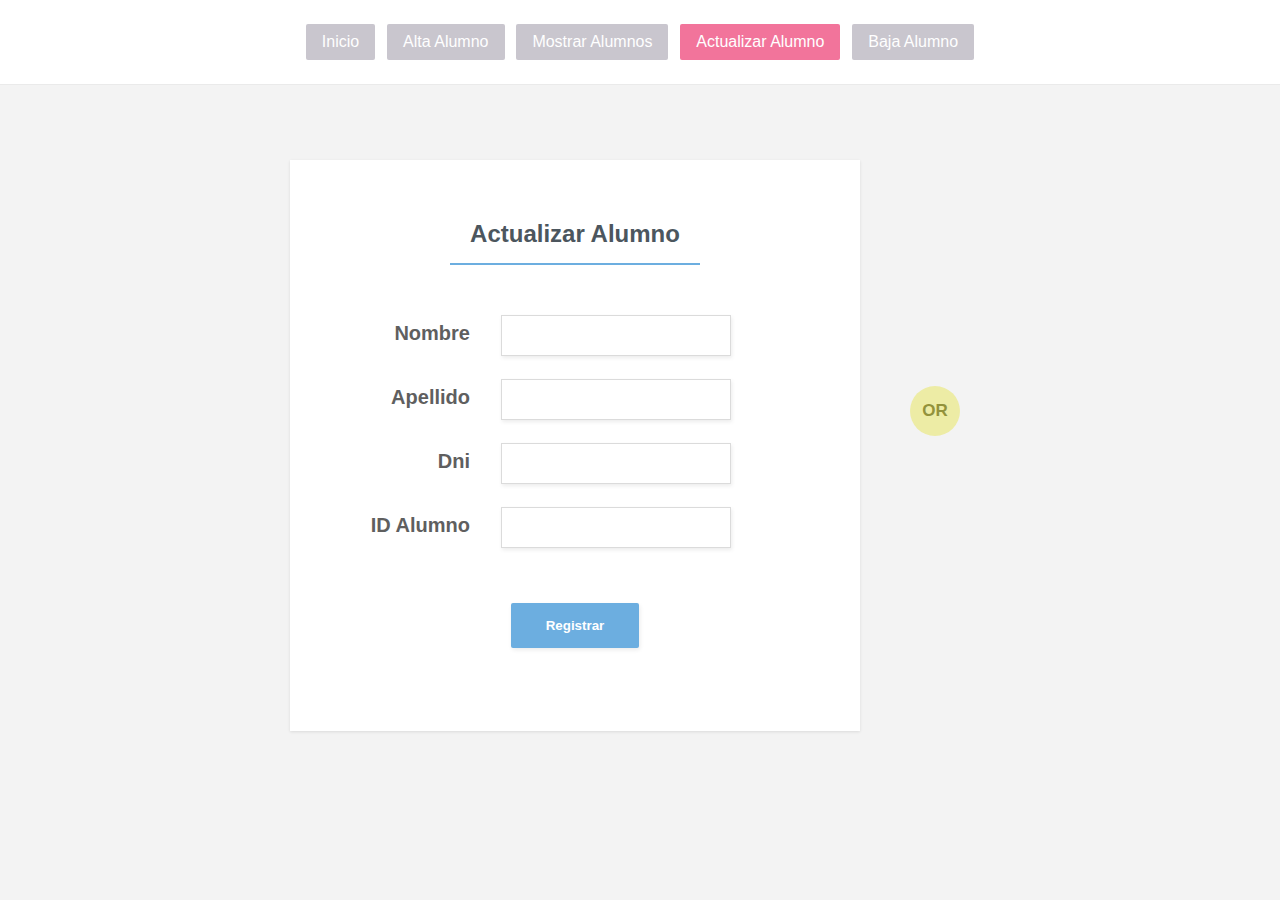
<file: web/ActualizarAlumno.html>
<!DOCTYPE html>
<html>

    <head>

        <meta charset="utf-8">
        <meta http-equiv="X-UA-Compatible" content="IE=edge">
        <meta name="viewport" content="width=device-width, initial-scale=1">

        <title>Altas de Alumno</title>

        <link rel="stylesheet" href="assets/demo.css">
        <link rel="stylesheet" href="assets/form-register.css">

    </head>
    <body>
        <ul>
             <li> <a href="index.html">Inicio</a> </li>
            <li><a href="RegistroAlumno.html" >Alta Alumno</a></li>
            <li><a href="/Academia/MostrarServletAlumno" >Mostrar Alumnos</a></li>
            <li><a href="ActualizarAlumno.html" class="active">Actualizar Alumno</a></li>
            <li><a href="BajaAlumno.html">Baja Alumno</a></li>

        </ul>


        <div class="main-content">

            <!-- You only need this form and the form-register.css -->

            <form class="form-register" method="post" action="/Academia/ActualizarServletAlumno">

                <div class="form-register-with-email">

                    <div class="form-white-background">

                        <div class="form-title-row">
                            <h1>Actualizar Alumno</h1>
                        </div>


                        <div class="form-row">
                            <label>
                                <span>Nombre</span>
                                <input type="text" name="nombre_alumno">
                            </label>
                        </div>

                        <div class="form-row">
                            <label>
                                <span>Apellido</span>
                                <input type="text" name="apellido_alumno">
                            </label>
                        </div>

                        <div class="form-row">
                            <label>
                                <span>Dni</span>
                                <input type="text" name="dni_alumno">
                            </label>
                        </div>
                        <div class="form-row">
                            <label>
                                <span>ID Alumno</span>
                                <input type="text" name="idalumno">
                            </label>
                        </div>
                       

                        <div class="form-row">
                            <button type="submit">Registrar</button>
                        </div>

                    </div>

                  

                </div>

             

            </form>

        </div>

    </body>

</html>
</file>
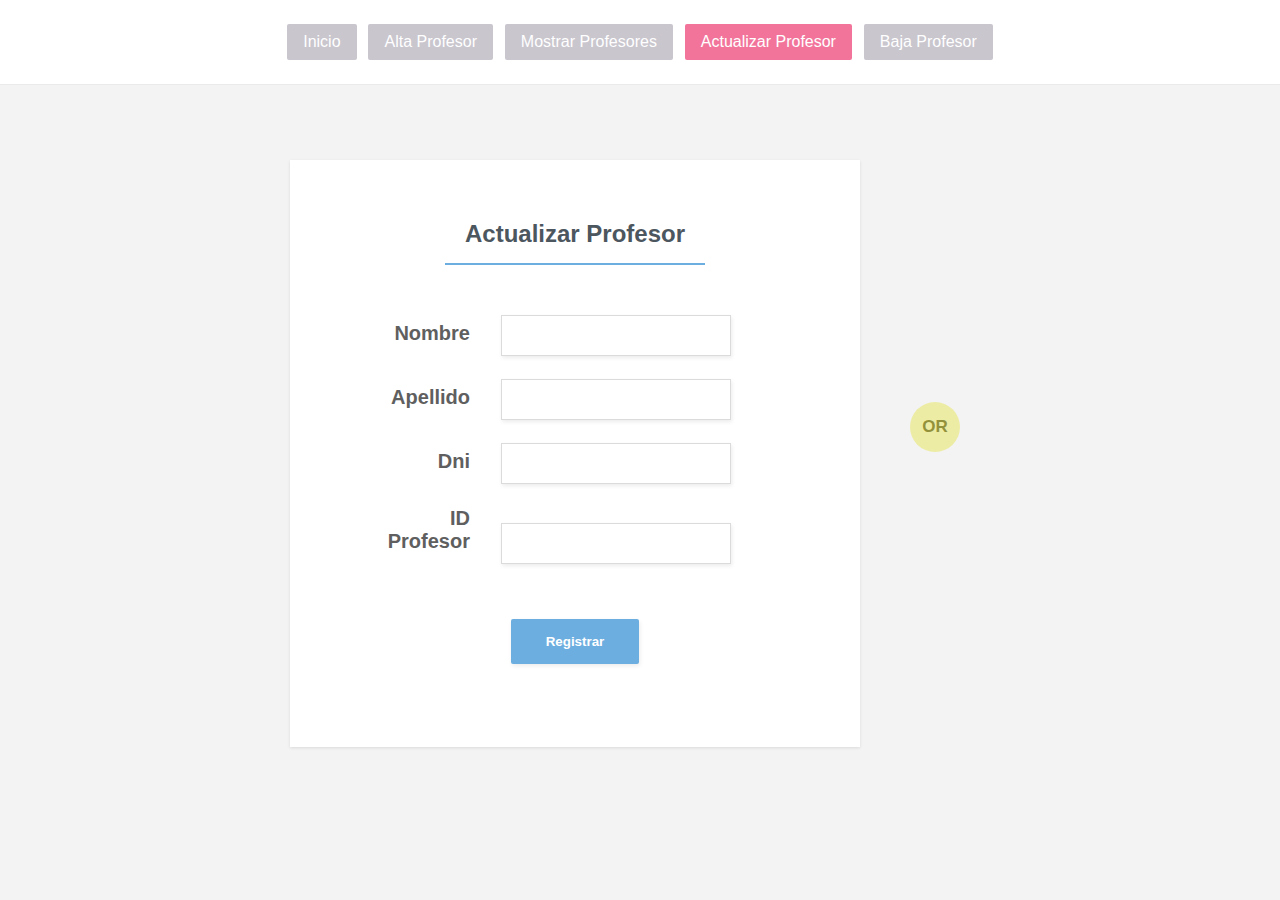
<file: web/ActualizarProfesor.html>
<!DOCTYPE html>
<html>

    <head>

        <meta charset="utf-8">
        <meta http-equiv="X-UA-Compatible" content="IE=edge">
        <meta name="viewport" content="width=device-width, initial-scale=1">

        <title>Altas de Profesor</title>

        <link rel="stylesheet" href="assets/demo.css">
        <link rel="stylesheet" href="assets/form-register.css">

    </head>
    <body>
        <ul>
             <li> <a href="index.html">Inicio</a> </li>
            <li><a href="RegistroProfesor.html" >Alta Profesor</a></li>
            <li><a href="/Academia/MostrarServletProfesor" >Mostrar Profesores</a></li>
            <li><a href="ActualizarProfesor.html" class="active">Actualizar Profesor</a></li>
            <li><a href="BajaProfesor.html">Baja Profesor</a></li>

        </ul>


        <div class="main-content">

            <!-- You only need this form and the form-register.css -->

            <form class="form-register" method="post" action="/Academia/ActualizarServletProfesor">

                <div class="form-register-with-email">

                    <div class="form-white-background">

                        <div class="form-title-row">
                            <h1>Actualizar Profesor</h1>
                        </div>


                        <div class="form-row">
                            <label>
                                <span>Nombre</span>
                                <input type="text" name="nombre_profesor">
                            </label>
                        </div>

                        <div class="form-row">
                            <label>
                                <span>Apellido</span>
                                <input type="text" name="apellido_profesor">
                            </label>
                        </div>

                        <div class="form-row">
                            <label>
                                <span>Dni</span>
                                <input type="text" name="dni_profesor">
                            </label>
                        </div>
                        <div class="form-row">
                            <label>
                                <span>ID Profesor</span>
                                <input type="text" name="idprofesor">
                            </label>
                        </div>
                       

                        <div class="form-row">
                            <button type="submit">Registrar</button>
                        </div>

                    </div>

                  

                </div>

               

            </form>

        </div>

    </body>

</html>
</file>
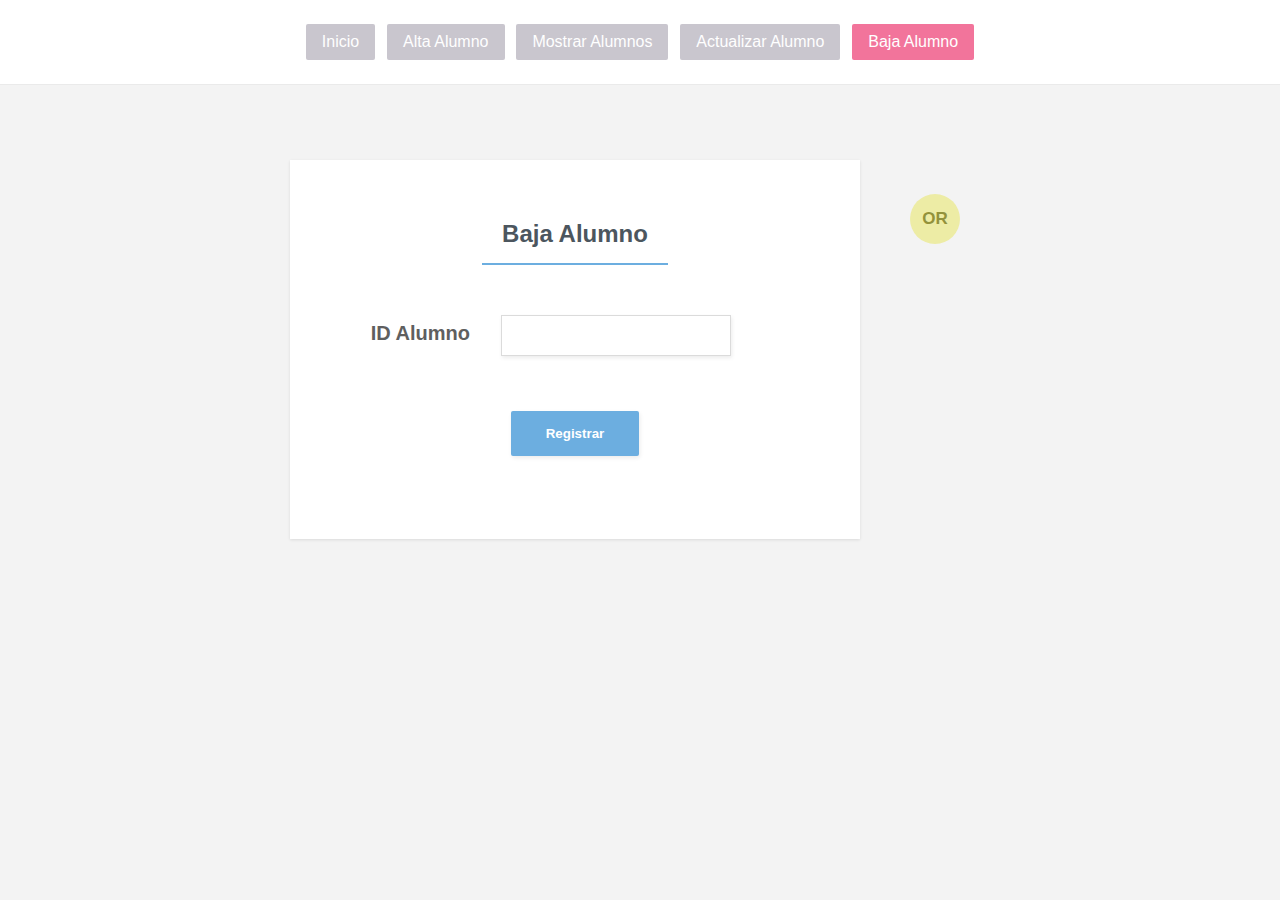
<file: web/BajaAlumno.html>
<!DOCTYPE html>
<html>

<head>

	<meta charset="utf-8">
	<meta http-equiv="X-UA-Compatible" content="IE=edge">
	<meta name="viewport" content="width=device-width, initial-scale=1">

	<title>Baja de Alumno</title>

	<link rel="stylesheet" href="assets/demo.css">
	<link rel="stylesheet" href="assets/form-register.css">

</head>
<body>
    <ul>
         <li> <a href="index.html">Inicio</a> </li>
         <li><a href="RegistroAlumno.html" >Alta Alumno</a></li>
        <li><a href="/Academia/MostrarServletAlumno" >Mostrar Alumnos</a></li>
        <li><a href="ActualizarAlumno.html">Actualizar Alumno</a></li>
        <li><a href="BajaAlumno.html" class="active">Baja Alumno</a></li>
        
    </ul>


    <div class="main-content">

        <!-- You only need this form and the form-register.css -->

        <form class="form-register" method="post" action="/Academia/BajaServletAlumno">

            <div class="form-register-with-email">

                <div class="form-white-background">

                    <div class="form-title-row">
                        <h1>Baja Alumno</h1>
                    </div>

                 <div class="form-row">
                        <label>
                            <span>ID Alumno</span>
                            <input type="text" name="idalumno">
                        </label>
                    </div>

                    
                    

                    <div class="form-row">
                        <button type="submit">Registrar</button>
                    </div>

                </div>

               
            </div>

           

        </form>

    </div>

</body>

</html>
</file>
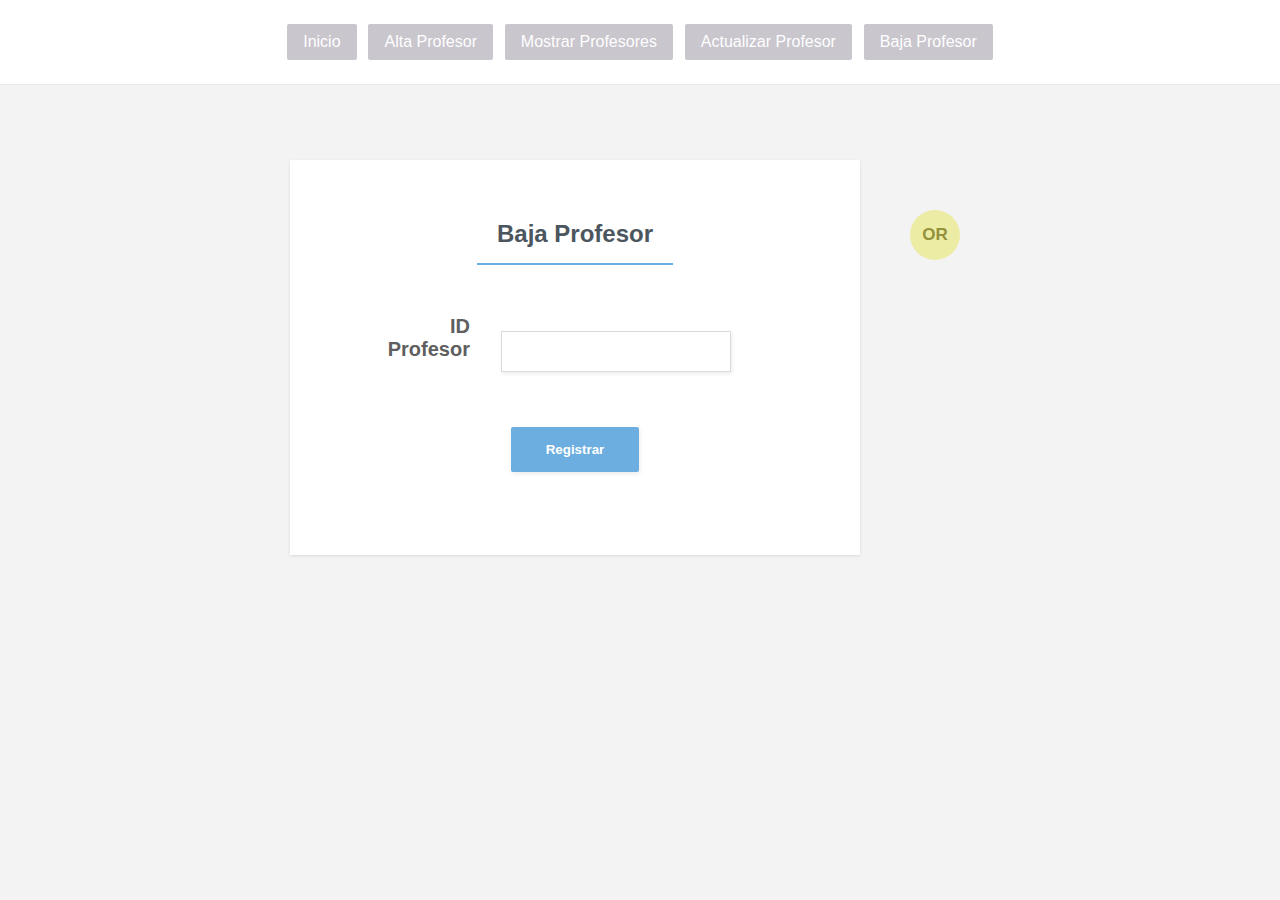
<file: web/BajaProfesor.html>
<!DOCTYPE html>
<html>

<head>

	<meta charset="utf-8">
	<meta http-equiv="X-UA-Compatible" content="IE=edge">
	<meta name="viewport" content="width=device-width, initial-scale=1">

	<title>Baja de Profesor</title>

	<link rel="stylesheet" href="assets/demo.css">
	<link rel="stylesheet" href="assets/form-register.css">

</head>
<body>
   <ul>
             <li> <a href="index.html">Inicio</a> </li>
            <li><a href="RegistroProfesor.html" >Alta Profesor</a></li>
            <li><a href="/Academia/MostrarServletProfesor" >Mostrar Profesores</a></li>
            <li><a href="ActualizarProfesor.html">Actualizar Profesor</a></li>
            <li><a href="BajaProfesor.html">Baja Profesor</a></li>

        </ul>


    <div class="main-content">

        <!-- You only need this form and the form-register.css -->

        <form class="form-register" method="post" action="/Academia/BajaServletProfesor">

            <div class="form-register-with-email">

                <div class="form-white-background">

                    <div class="form-title-row">
                        <h1>Baja Profesor</h1>
                    </div>

                 <div class="form-row">
                        <label>
                            <span>ID Profesor</span>
                            <input type="text" name="idprofesor">
                        </label>
                    </div>

                    
                    

                    <div class="form-row">
                        <button type="submit">Registrar</button>
                    </div>

                </div>

               
            </div>

           

        </form>

    </div>

</body>

</html>
</file>
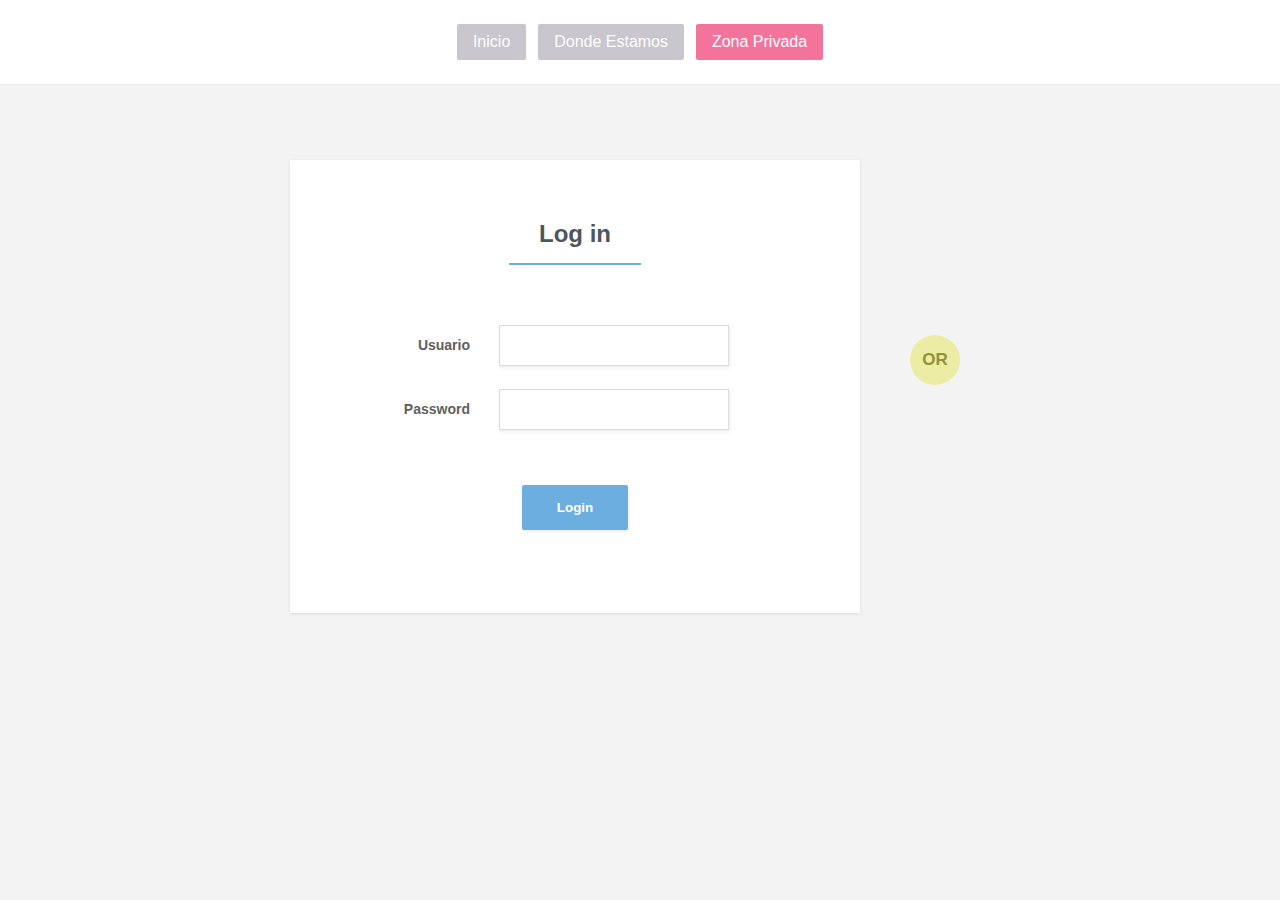
<file: web/Principal.html>
<!DOCTYPE html>
<html>

<head>

	<meta charset="utf-8">
	<meta http-equiv="X-UA-Compatible" content="IE=edge">
	<meta name="viewport" content="width=device-width, initial-scale=1">

	<title>Academia</title>

	<link rel="stylesheet" href="assets/demo.css">
	<link rel="stylesheet" href="assets/form-login.css">

</head>
<body>

    <ul>
        <li> <a href="#">Inicio</a> </li>
    
   <li> <a href="#">Donde Estamos</a> </li>
   
    <li> <a href="Principal.html" class="active">Zona Privada</a> </li>
             
    </ul>
  

    <div class="main-content">

        <!-- You only need this form and the form-login.css -->

        <form class="form-login" method="post" action="/Academia/LogAcademia">

            <div class="form-log-in-with-email">

                <div class="form-white-background">

                    <div class="form-title-row">
                        <h1>Log in</h1>
                    </div>

                    <div class="form-row">
                        <label>
                            <span>Usuario</span>
                            <input type="text" name="usuario">
                        </label>
                    </div>

                    <div class="form-row">
                        <label>
                            <span>Password</span>
                            <input type="password" name="password">
                        </label>
                    </div>

                    <div class="form-row">
                        <button type="submit">Login</button>
                    </div>

                </div>

              

        </form>

    </div>

</body>

</html>
</file>
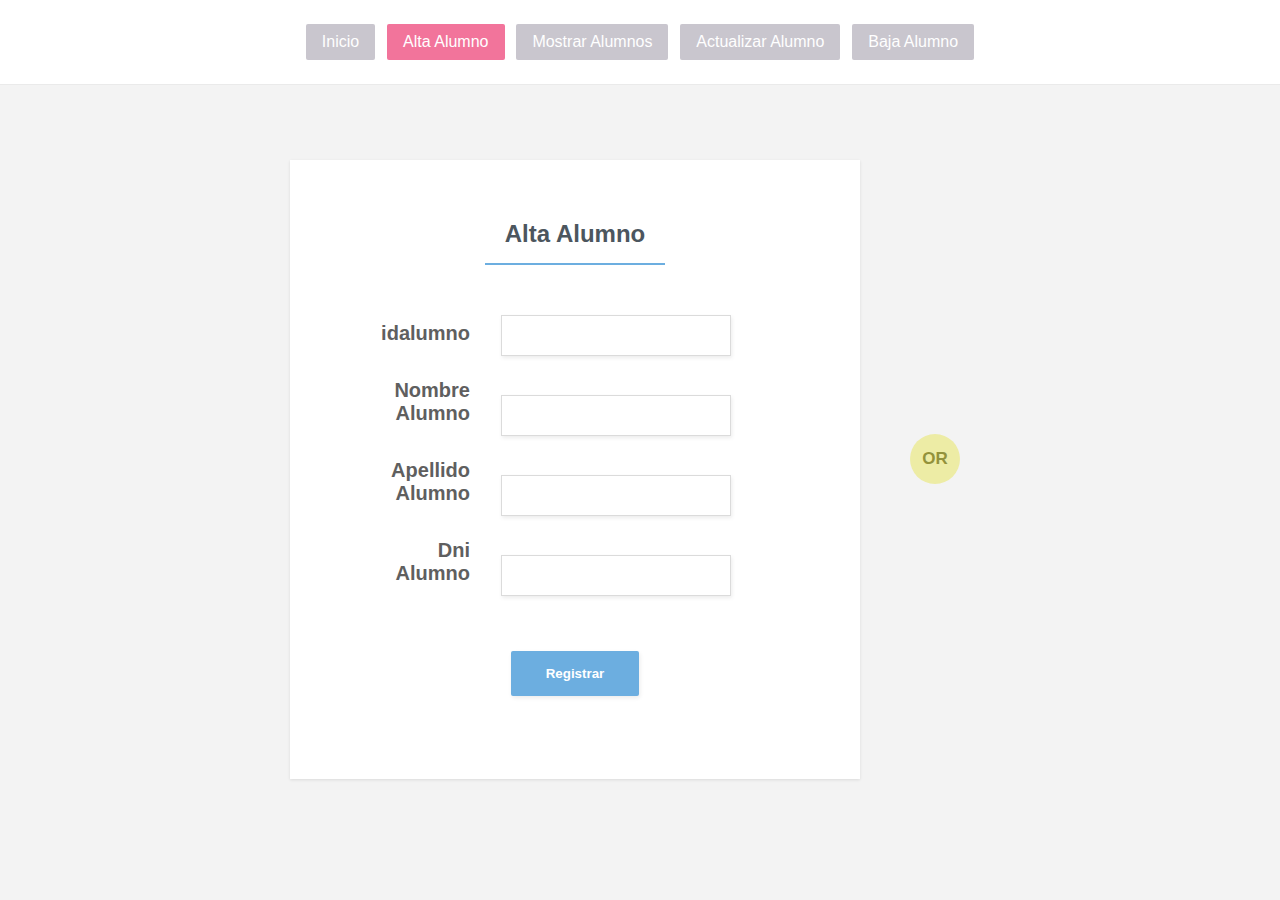
<file: web/RegistroAlumno.html>
<!DOCTYPE html>
<html>

<head>

	<meta charset="utf-8">
	<meta http-equiv="X-UA-Compatible" content="IE=edge">
	<meta name="viewport" content="width=device-width, initial-scale=1">

	<title>Altas de Alumno</title>

	<link rel="stylesheet" href="assets/demo.css">
	<link rel="stylesheet" href="assets/form-register.css">

</head>
<body>
    <ul>
         <li> <a href="index.html">Inicio</a> </li>
         <li><a href="RegistroAlumno.html" class="active">Alta Alumno</a></li>
        <li><a href="/Academia/MostrarServletAlumno" >Mostrar Alumnos</a></li>
        <li><a href="ActualizarAlumno.html">Actualizar Alumno</a></li>
        <li><a href="BajaAlumno.html">Baja Alumno</a></li>
        
    </ul>


    <div class="main-content">

        <!-- You only need this form and the form-register.css -->

        <form class="form-register" method="post" action="/Academia/InsertarServletAlumno">

            <div class="form-register-with-email">

                <div class="form-white-background">

                    <div class="form-title-row">
                        <h1>Alta Alumno</h1>
                    </div>

                    <div class="form-row">
                        <label>
                            <span>idalumno</span>
                            <input type="text" name="idalumno">
                        </label>
                    </div>

                    <div class="form-row">
                        <label>
                            <span>Nombre Alumno</span>
                            <input type="text" name="nombre_alumno">
                        </label>
                    </div>

                    <div class="form-row">
                        <label>
                            <span>Apellido Alumno</span>
                            <input type="text" name="apellido_alumno">
                        </label>
                    </div>
                    
                    <div class="form-row">
                        <label>
                            <span>Dni Alumno</span>
                            <input type="text" name="dni_alumno">
                        </label>
                    </div>

                   

                    <div class="form-row">
                        <button type="submit">Registrar</button>
                    </div>

                </div>

               

            </div>

          

        </form>

    </div>

</body>

</html>
</file>
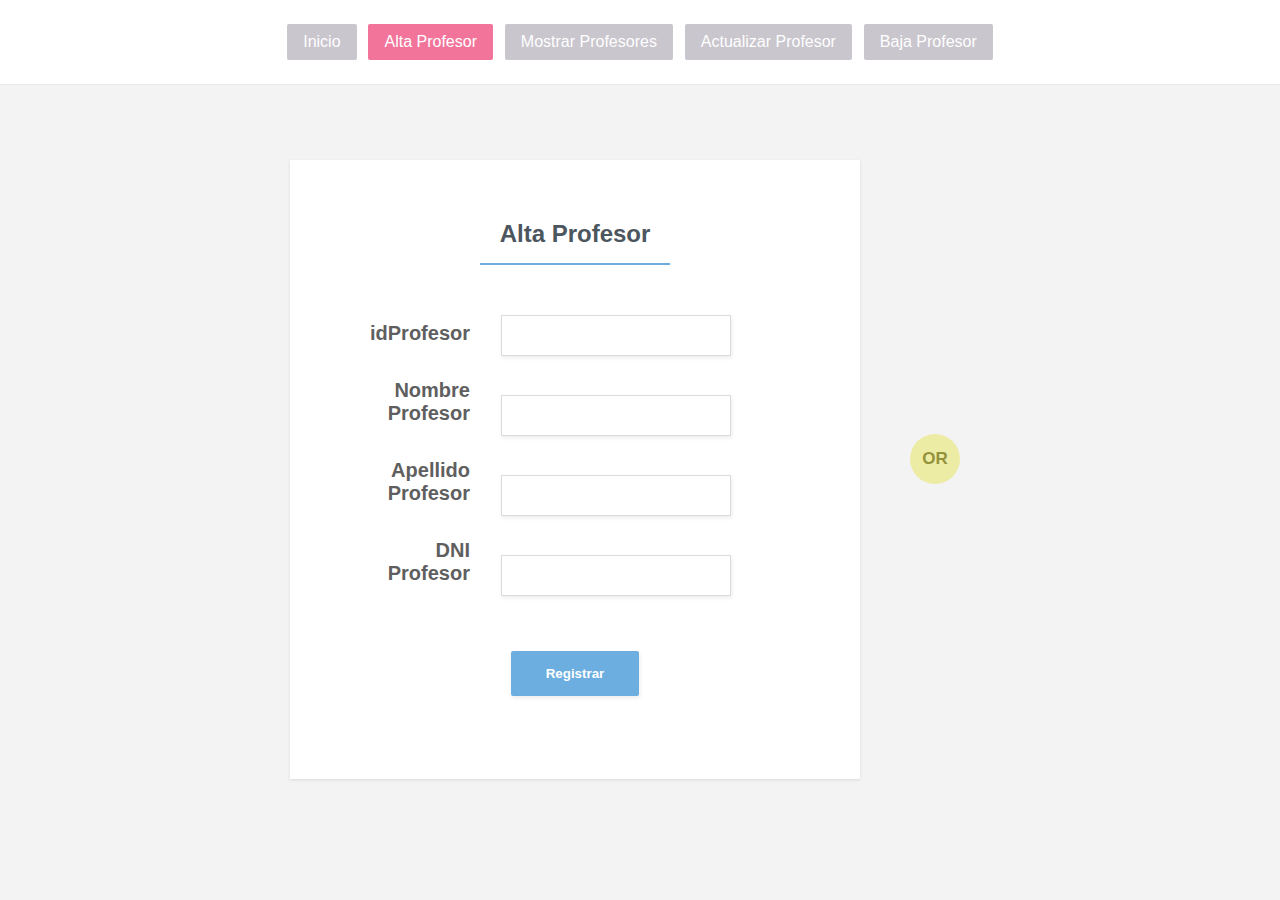
<file: web/RegistroProfesor.html>
<!DOCTYPE html>
<html>

<head>

	<meta charset="utf-8">
	<meta http-equiv="X-UA-Compatible" content="IE=edge">
	<meta name="viewport" content="width=device-width, initial-scale=1">

	<title>Altas Profesor</title>

	<link rel="stylesheet" href="assets/demo.css">
	<link rel="stylesheet" href="assets/form-register.css">

</head>
        <ul>
             <li> <a href="index.html">Inicio</a> </li>
            <li><a href="RegistroProfesor.html" class="active" >Alta Profesor</a></li>
            <li><a href="/Academia/MostrarServletProfesor" >Mostrar Profesores</a></li>
            <li><a href="ActualizarProfesor.html" >Actualizar Profesor</a></li>
            <li><a href="BajaProfesor.html" >Baja Profesor</a></li>

        </ul>

    <div class="main-content">

        <!-- You only need this form and the form-register.css -->

        <form class="form-register" method="post" action="/Academia/InsertarServletProfesor">

            <div class="form-register-with-email">

                <div class="form-white-background">

                    <div class="form-title-row">
                        <h1>Alta Profesor</h1>
                    </div>

                    <div class="form-row">
                        <label>
                            <span>idProfesor</span>
                            <!--el name es el valor que introduce el usuario-->
                            <input type="text" name="idprofesor">
                        </label>
                    </div>

                    <div class="form-row">
                        <label>
                            <span>Nombre Profesor</span>
                            <input type="text" name="nombre_profesor">
                        </label>
                    </div>

                    <div class="form-row">
                        <label>
                            <span>Apellido Profesor</span>
                            <input type="text" name="apellido_profesor">
                        </label>
                    </div>
                    
                     <div class="form-row">
                        <label>
                            <span> DNI Profesor</span>
                            <input type="text" name="dni_profesor">
                        </label>
                    </div>

                   

                    <div class="form-row">
                        <button type="submit">Registrar</button>
                    </div>

                </div>

                

            </div>

          

        </form>

    </div>

</body>

</html>
</file>
<file: web/assets/demo.css>
@import url('http://fonts.googleapis.com/css?family=Open+Sans:400,700');

*{
    margin: 0;
    padding: 0;
    box-sizing: border-box;
}

html{
	background-color: #efefef;
}

body{
	font:14px/1.5 Arial, Helvetica, sans-serif;
	margin:0;
}


header{
    box-sizing: border-box;
	text-align: center;
    width: 100%;
    padding: 25px 40px;
    background-color: #673AB7;
    overflow: hidden;
}


header h1{
    float: left;
	font: normal 24px/1.5 'Open Sans', sans-serif;
	color: #fff;
}

header a{
    color:#fff;
    float: right;
    text-decoration: none;
    display: inline-block;
    padding: 13px 50px;
    border-radius: 3px;
    font: bold 14px/1 'Open Sans', sans-serif;
    text-transform: uppercase;
    background-color:#F05283;

}

ul {
    list-style: none;
    border-bottom: 1px solid #EAEAEA;
    background-color: #FFF;
    padding: 20px;
    margin-top: 0;
    text-align: center;
    margin-bottom: 75px;
}

ul a{
    text-decoration: none;
    color: #FFF;
    text-align: left;
    background-color: #BCB8C2;
    padding: 10px 16px;
    border-radius: 2px;
    opacity: 0.8;
    font-size: 16px;
    display: inline-block;
    margin: 4px;
    line-height: 1;
    outline: none;

    transition: 0.2s ease;
}

ul li a.active{
    background-color: #F05283;
    pointer-events: none;
}

ul li a:hover {
    opacity: 1;
}


ul li{
    display: inline-block;
}


@media (max-width: 1000px) {


    header h1{
        float: none;
    }

    header a{
        margin-top: 25px;
        float: none;
    }

}

.main-content{
    margin-bottom: 75px;
}

/* -- Demo ads -- */

@media (max-width: 1200px) {
	#bsaHolder{ display:none;}
}

/* -- Link to Tutorialzine -- */

.tz-link{
	text-decoration: none;
	color: #fff !important;
	font: bold 36px Arial,Helvetica,sans-serif !important;
}

.tz-link span{
	color: #da431c;
}
</file>
<file: web/assets/form-register.css>
html{
    background-color: #f3f3f3;
}

.form-register{
    max-width: 1000px;
    width: 100%;
    margin: 0 auto;

    font: bold 20px sans-serif;
    text-align: center;
}

.form-register-with-email{
    position: relative;
    display: inline-block;
    vertical-align: top;
    margin-right: 130px;
    text-align: center;
}

.form-register-with-email .form-white-background{
    width: 570px;
    box-sizing: border-box;
    background-color: #ffffff;
    box-shadow: 0 1px 3px 0 rgba(0, 0, 0, 0.1);
    padding: 60px 80px;
    margin-bottom: 35px;
}

.form-register-with-email .form-row{
    text-align: left;
    margin-bottom: 23px;
}

.form-register-with-email .form-title-row{
    text-align: center;
    margin-bottom: 50px;
}

.form-register-with-email h1{
    display: inline-block;
    box-sizing: border-box;
    color:  #4c565e;
    font-size: 24px;
    padding: 0 20px 15px;
    border-bottom: 2px solid #6caee0;
    margin: 0;
}

.form-register-with-email .form-row > label span{
    display: inline-block;
    box-sizing: border-box;
    color:  #5f5f5f;
    width: 125px;
    text-align: right;
    padding-right: 25px;
}

.form-register-with-email input{
    color:  #5f5f5f;
    box-sizing: border-box;
    width: 230px;
    box-shadow: 1px 2px 4px 0 rgba(0, 0, 0, 0.08);
    padding: 12px 18px;
    border: 1px solid #dbdbdb;
}

.form-register-with-email .form-checkbox input{
    margin-left: 128px;
    margin-right: 10px;
    width: auto;
    vertical-align: top;
}

.form-register-with-email .form-row .form-checkbox span{
    font-size: 12px;
    font-weight: normal;
    display: inline-block;
    text-align: left;
    width: 220px;
    margin: 0;
}

.form-register-with-email .form-checkbox span a{
    text-decoration: none;
    color:  #6caee0;
}

.form-register-with-email button{
    display: block;
    border-radius: 2px;
    background-color:  #6caee0;
    color: #ffffff;
    font-weight: bold;
    box-shadow: 1px 2px 4px 0 rgba(0, 0, 0, 0.08);
    padding: 15px 35px;
    border: 0;
    margin: 55px auto 0;
    cursor: pointer;
}

.form-register-with-email .form-log-in-with-existing{
    text-decoration:underline;
    padding: 4px 8px;
    font-weight: normal;
    color: #7b9d62;
    background-color: #d6f0c3;
}

.form-register-with-email:after{
    content: 'OR';
    position: absolute;
    bottom: 330px;
    right: -100px;

    border-radius: 50%;
    background-color: #edeca5;
    width: 50px;
    height: 50px;
    color: #93923b;
    font-size: 17px;
    line-height: 50px;
}

.form-sign-in-with-social{
    display: inline-block;
    max-width: 180px;
    box-sizing: border-box;
    vertical-align: top;
    text-align: center;
    margin-top: 100px;
}

.form-sign-in-with-social .form-title-row{
    margin-bottom: 50px;
}

.form-sign-in-with-social .form-title{
    box-sizing: border-box;
    color:  #4c565e;
    font-size: 24px;
    padding: 15px 20px;
    border-bottom: 2px solid #6caee0;
}

.form-sign-in-with-social .form-google-button{
    color:  #ffffff;
    display: block;
    width: 145px;
    height: 40px;
    font-size: 12px;
    line-height: 40px;
    background-color:  rgba(222, 110, 60, 0.9);
    box-shadow: 1px 2px 2px 0 rgba(0, 0, 0, 0.08);
    border-radius: 2px;
    margin: 8px auto;
    text-decoration: none;
}

.form-sign-in-with-social .form-facebook-button{
    color:  #ffffff;
    display: block;
    width: 145px;
    height: 40px;
    font-size: 12px;
    line-height: 40px;
    background-color:  rgba(75, 136, 194, 0.9);
    box-shadow: 1px 2px 2px 0 rgba(0, 0, 0, 0.08);
    border-radius: 2px;
    margin: 8px auto;
    text-decoration: none;
}

.form-sign-in-with-social .form-twitter-button{
    color:  #ffffff;
    display: block;
    width: 145px;
    height: 40px;
    font-size: 12px;
    line-height: 40px;
    background-color:  rgba(123, 195, 226, 0.9);
    box-shadow: 1px 2px 2px 0 rgba(0, 0, 0, 0.08);
    border-radius: 2px;
    margin: 8px auto;
    text-decoration: none;
}

/*	Making the form responsive. Remove these media queries
    if you don't need the form to work on mobile devices. */

@media (max-width: 900px) {

    .form-register{
        margin: 20px auto;
    }

    .form-register-with-email{
        position: relative;
        display: block;
        margin: 0;
    }

    .form-register-with-email .form-white-background{
        margin: 0 auto 32px;
    }

    .form-register-with-email:after{
        bottom: -80px;
        left: 50%;
        margin-left: -25px;
    }

    .form-sign-in-with-social {
        margin-top: 105px;
    }

}

@media (max-width: 600px) {

    .form-register-with-email .form-white-background{
        width: 300px;
        padding-left: 35px;
        padding-right: 35px;
    }

    .form-register-with-email .form-row > label span{
        display: block;
        text-align: left;
        padding: 0 0 10px;
    }

    .form-register-with-email input{
        display: block;
        margin: 0 auto;
    }

    .form-register-with-email .form-checkbox input{
        display: inline-block;
        margin-left: 0;
    }

    .form-register-with-email .form-checkbox span{
        width: 200px !important;
    }

    .form-register-with-email:after{
        bottom: -80px;
        left: 50%;
        margin-left: -25px;
    }

}
</file>
<file: web/assets/form-login.css>
html{
    background-color: #f3f3f3;
}

.form-login{
    max-width: 1000px;
    width: 100%;
    margin: 0 auto;

    font: bold 14px sans-serif;
    text-align: center;
}

.form-log-in-with-email{
    position: relative;
    display: inline-block;
    vertical-align: top;
    margin-right: 130px;
    text-align: center;
}

.form-log-in-with-email .form-white-background{
    width: 570px;
    box-sizing: border-box;
    background-color: #ffffff;
    box-shadow: 0 1px 3px 0 rgba(0, 0, 0, 0.1);
    padding: 60px 80px;
    margin-bottom: 32px;
}

.form-log-in-with-email .form-row{
    text-align: left;
    margin-bottom: 23px;
}

.form-log-in-with-email .form-title-row{
    text-align: center;
    margin-bottom: 60px;
}

.form-log-in-with-email h1{
    display: inline-block;
    box-sizing: border-box;
    color:  #4c565e;
    font-size: 24px;
    padding: 0 30px 15px;
    border-bottom: 2px solid #6caee0;
    margin:0;
}

.form-log-in-with-email .form-row > label span{
    display: inline-block;
    box-sizing: border-box;
    color:  #5f5f5f;
    width: 125px;
    text-align: right;
    padding-right: 25px;
}

.form-log-in-with-email input{
    color:  #5f5f5f;
    box-sizing: border-box;
    width: 230px;
    box-shadow: 1px 2px 4px 0 rgba(0, 0, 0, 0.08);
    padding: 12px 18px;
    border: 1px solid #dbdbdb;
}

.form-log-in-with-email button{
    display: block;
    border-radius: 2px;
    background-color:  #6caee0;
    color: #ffffff;
    font-weight: bold;
    box-shadow: 1px 2px 4px 0 rgba(0, 0, 0, 0.08);
    padding: 15px 35px;
    border: 0;
    margin: 55px auto 0;
    cursor: pointer;
}

.form-log-in-with-email .form-forgotten-password,
.form-log-in-with-email .form-create-an-account{
    text-decoration: none;
    padding: 4px 8px;
    font-weight: normal;
}

.form-log-in-with-email .form-forgotten-password{
    color:  #4e9eda;
}

.form-log-in-with-email .form-create-an-account{
    color:  #7b9d62;
    background-color: #d6f0c3;
}

.form-log-in-with-email:after{
    content: 'OR';
    position: absolute;
    bottom: 260px;
    right: -100px;

    border-radius: 50%;
    background-color: #edeca5;
    width: 50px;
    height: 50px;
    color: #93923b;
    font-size: 17px;
    line-height: 50px;
}

.form-sign-in-with-social{
    display: inline-block;
    max-width: 180px;
    box-sizing: border-box;
    vertical-align: top;
    text-align: center;
    margin-top: 70px;
}

.form-sign-in-with-social .form-title-row{
    margin-bottom: 50px;
}

.form-sign-in-with-social .form-title{
    box-sizing: border-box;
    color:  #4c565e;
    font-size: 24px;
    padding: 15px 20px;
    border-bottom: 2px solid #6caee0;
}

.form-sign-in-with-social .form-google-button{
    color:  #ffffff;
    display: block;
    width: 145px;
    height: 40px;
    font-size: 12px;
    line-height: 40px;
    background-color:  rgba(222, 110, 60, 0.9);
    box-shadow: 1px 2px 2px 0 rgba(0, 0, 0, 0.08);
    border-radius: 2px;
    margin: 8px auto;
    text-decoration: none;
}

.form-sign-in-with-social .form-facebook-button{
    color:  #ffffff;
    display: block;
    width: 145px;
    height: 40px;
    font-size: 12px;
    line-height: 40px;
    background-color:  rgba(75, 136, 194, 0.9);
    box-shadow: 1px 2px 2px 0 rgba(0, 0, 0, 0.08);
    border-radius: 2px;
    margin: 8px auto;
    text-decoration: none;
}

.form-sign-in-with-social .form-twitter-button{
    color:  #ffffff;
    display: block;
    width: 145px;
    height: 40px;
    font-size: 12px;
    line-height: 40px;
    background-color:  rgba(123, 195, 226, 0.9);
    box-shadow: 1px 2px 2px 0 rgba(0, 0, 0, 0.08);
    border-radius: 2px;
    margin: 8px auto;
    text-decoration: none;
}

/*	Making the form responsive. Remove these media queries
    if you don't need the form to work on mobile devices. */

@media (max-width: 900px) {

    .form-login{
        margin: 20px auto;
    }

    .form-log-in-with-email{
        position: relative;
        display: block;
        margin: 0 0 50px;
    }

    .form-log-in-with-email .form-white-background{
        margin: 0 auto 32px;
    }

    .form-log-in-with-email:after{
        bottom: -80px;
        left: 50%;
        margin-left: -25px;
    }

    .form-sign-in-with-social{
        margin-top: 60px;
    }

}

@media (max-width: 600px) {

    .form-log-in-with-email .form-white-background{
        width: 300px;
        padding-left: 35px;
        padding-right: 35px;
    }

    .form-log-in-with-email .form-row > label span{
        display: block;
        text-align: left;
        padding: 0 0 10px;
    }

    .form-log-in-with-email .form-email,
    .form-log-in-with-email .form-password{
        display: block;
        margin: 0 auto;
    }

    .form-log-in-with-email:after{
        bottom: -80px;
        left: 50%;
        margin-left: -25px;
    }

    .form-log-in-with-email .form-forgotten-password,
    .form-log-in-with-email .form-create-an-account{
        display: block;
        margin: 5px auto;
        max-width: 180px;
    }

}
</file>
